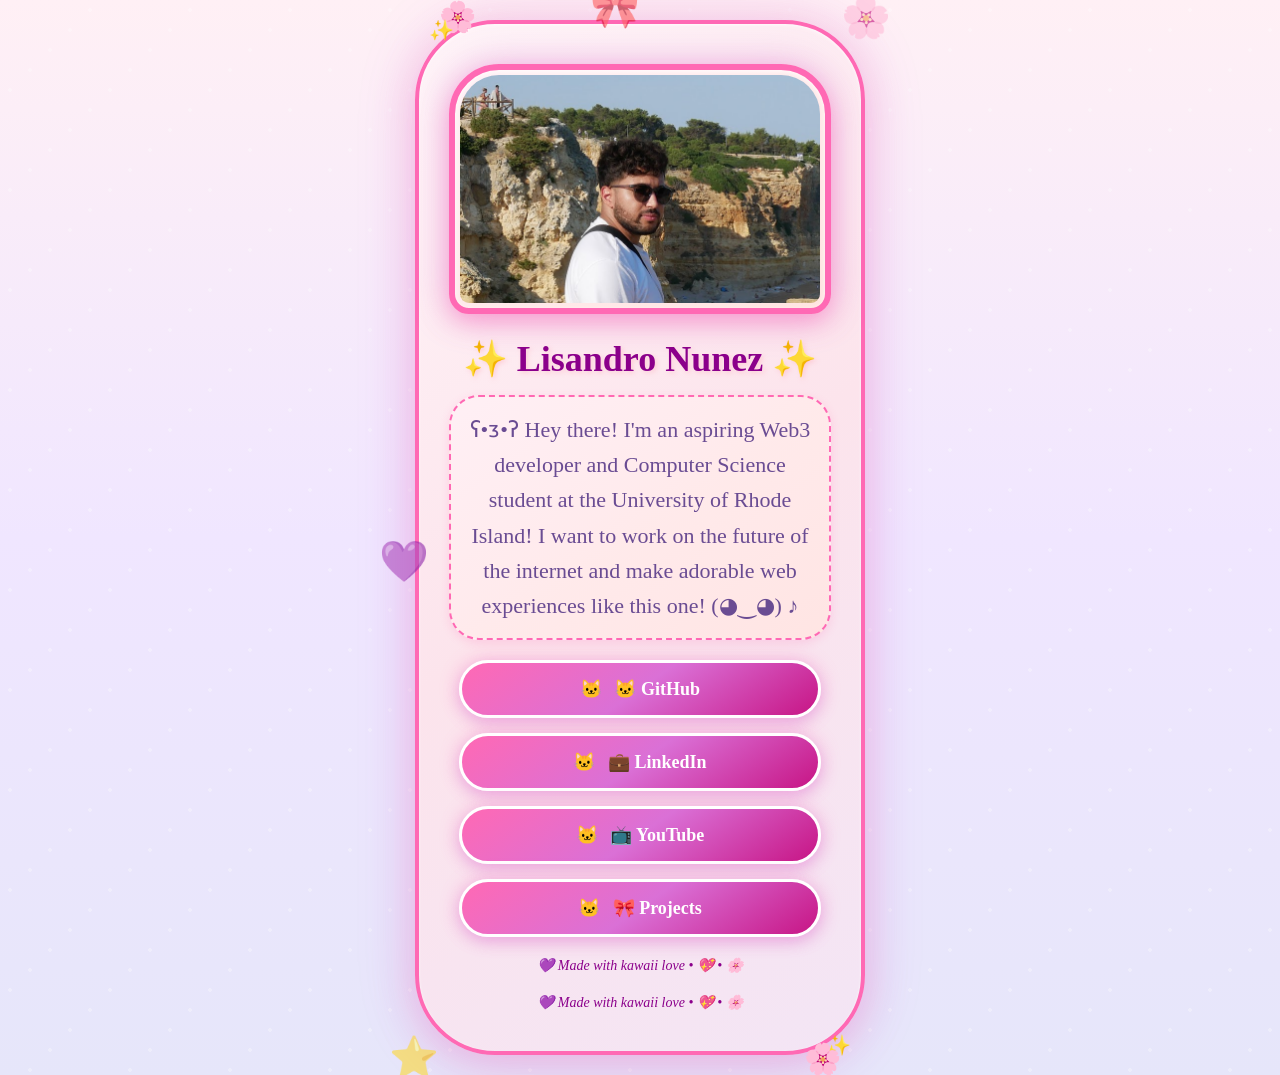
<file: index.html>
<!DOCTYPE html>
<html lang="en">

<head>
    <title>Lisandro Nunez - Kawaii Catgirl Portfolio! (◕‿◕) ✨</title>
    <link rel="stylesheet" href="style.css">

    <!-- Cute Fonts! -->
    <link rel="preconnect" href="https://fonts.googleapis.com">
    <link rel="preconnect" href="https://fonts.gstatic.com" crossorigin>
    <link href="https://fonts.googleapis.com/css2?family=Fredoka+One&family=Quicksand:wght@500;700&display=swap"
        rel="stylesheet">
</head>

<body>
    <main>
        <div class="card">
            <!-- Cute cat ears on top! -->
            <div class="ears"></div>
            
            <!-- Floating decorations -->
            <span class="decoration decoration-1">🌸</span>
            <span class="decoration decoration-2">⭐</span>
            <span class="decoration decoration-3">💜</span>
            <span class="decoration decoration-4">🎀</span>

            <!-- Hero image with coastal vibe! -->
            <img src="hero.jpg" alt="Hero Image" class="hero-image">

            <h1 class="name">✨ Lisandro Nunez ✨</h1>
            
            <p class="bio">
                ʕ•ᴣ•ʔ Hey there! I'm an aspiring Web3 developer and Computer Science student at the University of Rhode Island!
                I want to work on the future of the internet and make adorable web experiences like this one! (◕‿◕) ♪
            </p>

            <!-- Social Links -->
            <div class="links">
                <a href="https://github.com/bluelisandro" target="_blank" rel="noopener noreferrer">
                    🐱 GitHub
                </a>
                <a href="https://www.linkedin.com/in/lisandro-nunez/" target="_blank" rel="noopener noreferrer">
                    💼 LinkedIn
                </a>
                <a href="https://www.youtube.com/channel/UC-vYnogKqllcCp4itFOGIEA/channels" target="_blank" rel="noopener noreferrer">
                    📺 YouTube
                </a>
                <a href="#projects" onclick="openProjects()">
                    🎀 Projects
                </a>
            </div>
            
            <!-- Cute footer message -->
            <div class="footer">
                💜 Made with kawaii love • 💖 • 🌸
            </div>
            
            <!-- Projects Modal -->
            <div id="projects-modal" class="projects-modal">
                <div class="projects-overlay" onclick="closeProjects()"></div>
                <div class="projects-content">
                    <div class="modal-header">
                        <h2>🎀 My GitHub Projects 🎀</h2>
                        <span class="close-btn" onclick="closeProjects()">✕</span>
                    </div>
                    <div class="projects-grid">
                        <div class="project-card">
                            <h3>✨ 305 Profile App</h3>
                            <p>Profile application project</p>
                            <a href="https://github.com/bluelisandro/305-profile-app" target="_blank" class="github-btn">View on GitHub</a>
                        </div>
                        <div class="project-card">
                            <h3>💜 305 Profile App Frontend</h3>
                            <p>Frontend component for profile app</p>
                            <a href="https://github.com/bluelisandro/305-profile-app-frontend" target="_blank" class="github-btn">View on GitHub</a>
                        </div>
                        <div class="project-card">
                            <h3>🚿 Bathroom Spaces</h3>
                            <p>Spaces management application</p>
                            <a href="https://github.com/bluelisandro/bathroom-spaces" target="_blank" class="github-btn">View on GitHub</a>
                        </div>
                        <div class="project-card">
                            <h3>📚 Bluelisandro</h3>
                            <p>Personal notes and resources</p>
                            <a href="https://github.com/bluelisandro/bluelisandro" target="_blank" class="github-btn">View on GitHub</a>
                        </div>
                        <div class="project-card">
                            <h3>🌐 Bluelisandro.github.io</h3>
                            <p>My GitHub Pages portfolio</p>
                            <a href="https://github.com/bluelisandro/bluelisandro.github.io" target="_blank" class="github-btn">View on GitHub</a>
                        </div>
                        <div class="project-card">
                            <h3>📐 Convex Hull</h3>
                            <p>Computational geometry project</p>
                            <a href="https://github.com/bluelisandro/convex-hull" target="_blank" class="github-btn">View on GitHub</a>
                        </div>
                        <div class="project-card">
                            <h3>📷 CSC305 Camera App</h3>
                            <p>Camera application for computer vision</p>
                            <a href="https://github.com/bluelisandro/csc305-camera-app" target="_blank" class="github-btn">View on GitHub</a>
                        </div>
                        <div class="project-card">
                            <h3>🎓 CSC436 Project</h3>
                            <p>Advanced computer science project</p>
                            <a href="https://github.com/bluelisandro/csc436-project" target="_blank" class="github-btn">View on GitHub</a>
                        </div>
                        <div class="project-card">
                            <h3>🌲 Huffman</h3>
                            <p>Huffman encoding algorithm implementation</p>
                            <a href="https://github.com/bluelisandro/huffman" target="_blank" class="github-btn">View on GitHub</a>
                        </div>
                        <div class="project-card">
                            <h3>💻 LeetCode Solutions</h3>
                            <p>Algorithm practice solutions</p>
                            <a href="https://github.com/bluelisandro/leetcode-solutions" target="_blank" class="github-btn">View on GitHub</a>
                        </div>
                        <div class="project-card">
                            <h3>🐧 Linux Guides</h3>
                            <p>Linux system administration guides</p>
                            <a href="https://github.com/bluelisandro/linux-guides" target="_blank" class="github-btn">View on GitHub</a>
                        </div>
                        <div class="project-card">
                            <h3>⚖️ PPMDiff</h3>
                            <p>File comparison tool</p>
                            <a href="https://github.com/bluelisandro/ppmdiff" target="_blank" class="github-btn">View on GitHub</a>
                        </div>
                        <div class="project-card">
                            <h3>📄 Resume</h3>
                            <p>Professional resume and CV</p>
                            <a href="https://github.com/bluelisandro/resume" target="_blank" class="github-btn">View on GitHub</a>
                        </div>
                        <div class="project-card">
                            <h3>🎮 RPG</h3>
                            <p>Role-playing game project</p>
                            <a href="https://github.com/bluelisandro/rpeg" target="_blank" class="github-btn">View on GitHub</a>
                        </div>
                        <div class="project-card">
                            <h3>⚙️ Rust Universal Machine</h3>
                            <p>Universal computing machine in Rust</p>
                            <a href="https://github.com/bluelisandro/Rust-Universal-Machine" target="_blank" class="github-btn">View on GitHub</a>
                        </div>
                        <div class="project-card">
                            <h3>💎 Solana Blog DApp</h3>
                            <p>Web3 blog application on Solana</p>
                            <a href="https://github.com/bluelisandro/solana-blog-dapp" target="_blank" class="github-btn">View on GitHub</a>
                        </div>
                        <div class="project-card">
                            <h3>🔢 Sparse Matrices with Linked Lists</h3>
                            <p>CSC 212 - Data structures project</p>
                            <a href="https://github.com/bluelisandro/Sparse-Matrices-with-Linked-Lists" target="_blank" class="github-btn">View on GitHub</a>
                        </div>
                        <div class="project-card">
                            <h3>🗣️ Translator App</h3>
                            <p>Language translation application</p>
                            <a href="https://github.com/bluelisandro/translator-app" target="_blank" class="github-btn">View on GitHub</a>
                        </div>
                    </div>
                </div>
            </div>

            <!-- Cute footer message -->
            <div class="footer">
                💜 Made with kawaii love • 💖 • 🌸
            </div>
        </div>
    </main>

    <!-- Add some confetti! -->
    <script>
        // Create floating hearts and stars
        function createFloatingElements() {
            const symbols = ['💜', '💖', '✨', '🌸', '🎀', '⭐', '🦋'];
            const main = document.querySelector('main');
            
            for (let i = 0; i < 20; i++) {
                const el = document.createElement('div');
                el.textContent = symbols[Math.floor(Math.random() * symbols.length)];
                el.style.position = 'fixed';
                el.style.left = Math.random() * 100 + 'vw';
                el.style.top = -10 + 'px';
                el.style.fontSize = Math.random() * 20 + 15 + 'px';
                el.style.animation = `float ${3 + Math.random() * 4}s linear infinite`;
                el.style.zIndex = '-1';
                el.style.opacity = Math.random() * 0.5 + 0.3;
                main.appendChild(el);
            }
        }

        // Add custom styles for floating elements
        const style = document.createElement('style');
        style.textContent = `
            @keyframes float {
                0% { transform: translateY(0) rotate(0deg); opacity: 0; }
                10% { opacity: 0.6; }
                90% { opacity: 0.6; }
                100% { transform: translateY(-100vh) rotate(360deg); opacity: 0; }
            }
        `;
        document.head.appendChild(style);

        // Create floating elements
        createFloatingElements();
    </script>

    <!-- Cat purr sound effect (optional, muted by default) -->
    <script>
        console.log('🐱 *purring* Welcome to the kawaii portfolio!');
    </script>
    
    <!-- Projects Modal Functions -->
    <script>
        function openProjects() {
            document.getElementById('projects-modal').classList.add('active');
        }
        
        function closeProjects() {
            document.getElementById('projects-modal').classList.remove('active');
        }
        
        // Close modal when clicking outside
        document.addEventListener('DOMContentLoaded', function() {
            const modal = document.getElementById('projects-modal');
            modal.addEventListener('click', function(e) {
                if (e.target === modal || e.target.classList.contains('projects-overlay')) {
                    closeProjects();
                }
            });
        });
    </script>
</body>

</html>
</file>
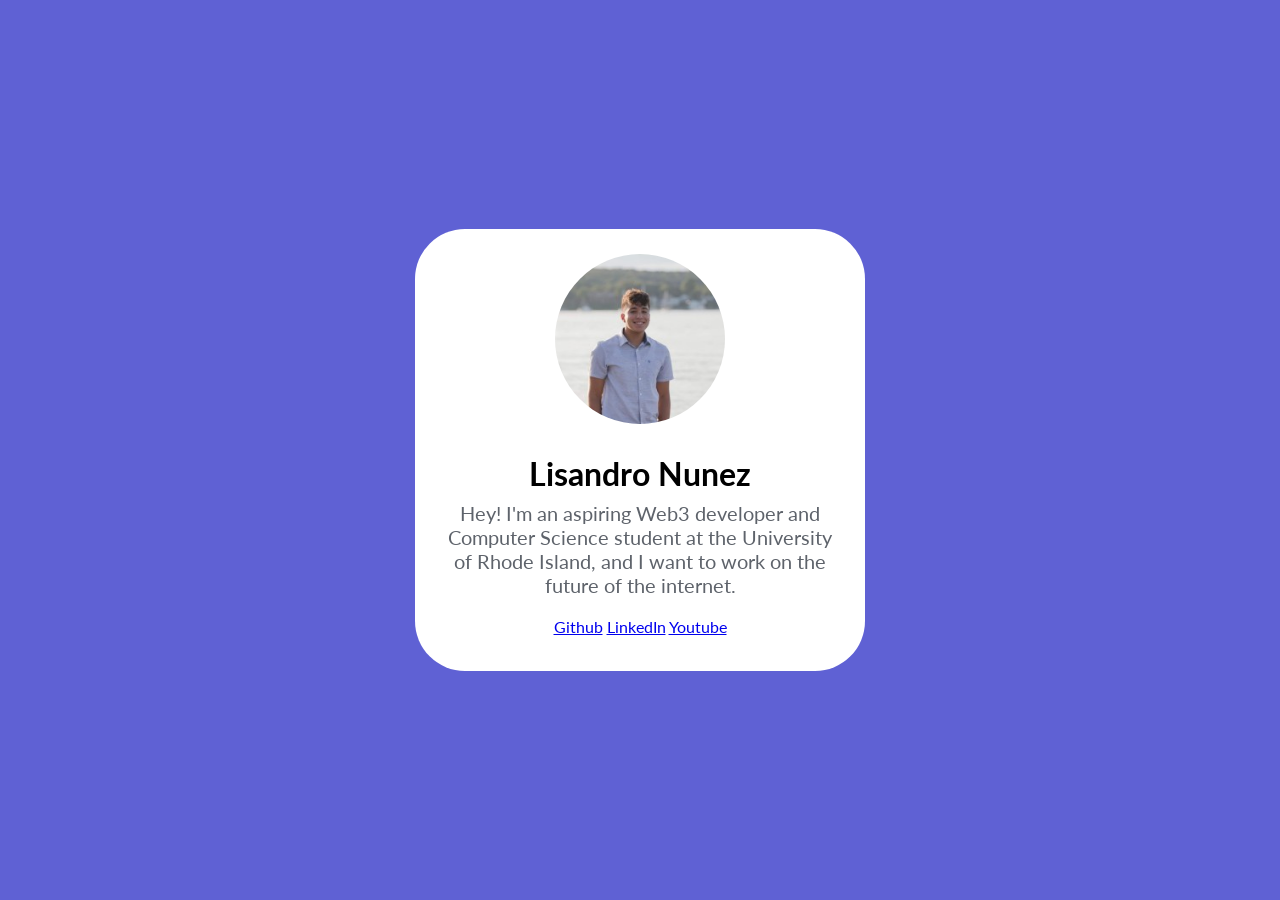
<file: _legacy/index.html>
<!DOCTYPE html>
<html>

<head>
    <title>Lisandro Nunez</title>
    <link rel="stylesheet" href="style.css">

    <!-- Fonts & Icons -->
    <link rel="preconnect" href="https://fonts.googleapis.com">
    <link rel="preconnect" href="https://fonts.gstatic.com" crossorigin>
    <link href="https://fonts.googleapis.com/css2?family=Lato&display=swap" rel="stylesheet">
</head>

<body>
    <main>
        <section class="card">
            <img src="lisandro-headshot.jpg" alt="Portrait Img of Lisandro" class="headshot">
            <h1 class="name">Lisandro Nunez</h1>
            <p class="bio">Hey! I'm an aspiring Web3 developer and Computer Science student at the University of Rhode Island, and I want to work on the future of the internet.</p>
            
            <!-- Links -->
            <div class ="links">
                <a href="https://github.com/bluelisandro" target="_blank">Github</a>
                <a href="https://www.linkedin.com/in/lisandro-nunez/" target="_blank">LinkedIn</a>
                <a href="https://www.youtube.com/channel/UC-vYnogKqllcCp4itFOGIEA/channels" target="_blank">Youtube</a>
            </div>
        </section>
    </main>
</body>

</html>
</file>
<file: style.css>
/* Kawaii Catgirl Anime Style Portfolio - Purple & Pink Theme! (◕‿◕) ✨ */

* {
    margin: 0;
    padding: 0;
    box-sizing: border-box;
}

body {
    background: linear-gradient(135deg, #ffb6c1 0%, #e0b0ff 50%, #d8b4fe 100%);
    background-attachment: fixed;
    min-height: 100vh;
    font-family: 'Comic Sans MS', 'Chalkboard SE', 'Comic Neue', cursive;
}

main {
    background: linear-gradient(180deg, #fff0f5 0%, #f0e6ff 50%, #e6e6fa 100%);
    min-height: 100vh;
    display: flex;
    justify-content: center;
    align-items: center;
    padding: 20px;
    position: relative;
    overflow: hidden;
}

/* Add cute floating particles */
main::before {
    content: '';
    position: absolute;
    width: 100%;
    height: 100%;
    background-image: 
        radial-gradient(white 2px, transparent 0),
        radial-gradient(white 2px, transparent 0),
        radial-gradient(white 2px, transparent 0),
        radial-gradient(white 2px, transparent 0),
        radial-gradient(white 2px, transparent 0);
    background-size: 100px 100px;
    background-position: 0 0, 40px 60px, 80px 20px, 20px 80px, 60px 40px;
    opacity: 0.3;
    animation: float 20s linear infinite;
}

@keyframes float {
    from { transform: translateY(0px); }
    to { transform: translateY(-100px); }
}

.card {
    background: linear-gradient(145deg, #fff5f8, #fce4ec, #f3e5f5);
    width: 450px;
    max-width: 90%;
    text-align: center;
    border-radius: 80px;
    padding: 40px 30px;
    font-family: 'Comic Sans MS', 'Chalkboard SE', 'Comic Neue', cursive;
    box-shadow: 
        0 10px 40px rgba(255, 105, 180, 0.3),
        0 0 60px rgba(186, 85, 211, 0.2),
        inset 0 1px 3px rgba(255, 255, 255, 0.8);
    border: 4px solid #ff69b4;
    position: relative;
    animation: bounce 3s ease-in-out infinite;
}

@keyframes bounce {
    0%, 100% { transform: translateY(0); }
    50% { transform: translateY(-10px); }
}

/* Add cute corners */
.card::before,
.card::after {
    content: '🌸';
    position: absolute;
    font-size: 30px;
}

.card::before {
    top: -25px;
    left: 20px;
}

.card::after {
    bottom: -25px;
    right: 20px;
}

/* Cat ears above the card! */
.card .ears {
    position: absolute;
    top: -40px;
    left: 50%;
    transform: translateX(-50%);
    width: 100px;
    height: 60px;
    z-index: -1;
}

.ears::before,
.ears::after {
    content: '';
    position: absolute;
    width: 40px;
    height: 40px;
    background: linear-gradient(180deg, #ff69b4, #da70d6);
    border-radius: 50% 50% 50% 50% / 60% 60% 40% 40%;
    border: 3px solid #c71585;
}

.ears::before {
    left: -15px;
    transform: rotate(-15deg);
}

.ears::after {
    right: -15px;
    transform: rotate(15deg);
}

.ears::before::after,
.ears::after::after {
    content: '';
    position: absolute;
    top: 12px;
    left: 50%;
    width: 12px;
    height: 12px;
    background: #ff1493;
    border-radius: 50%;
    transform: translateX(-50%);
}

/* Hero Image Styles - Coastal Vibe! (◕‿◕) ✨ */
.hero-image {
    width: 100%;
    max-width: 400px;
    height: 250px;
    object-fit: cover;
    border-radius: 50px 50px 20px 20px;
    border: 6px solid #ff69b4;
    padding: 5px;
    background: linear-gradient(145deg, #fff0f5, #ffe4e1);
    box-shadow: 
        0 8px 25px rgba(255, 105, 180, 0.5),
        0 0 40px rgba(186, 85, 211, 0.3),
        inset 0 2px 5px rgba(255, 255, 255, 0.8);
    margin-bottom: 20px;
    position: relative;
    animation: heroFloat 4s ease-in-out infinite;
    transition: all 0.3s ease;
}

.hero-image:hover {
    transform: scale(1.02);
    box-shadow: 
        0 10px 30px rgba(255, 105, 180, 0.7),
        0 0 50px rgba(186, 85, 211, 0.5);
}

@keyframes heroFloat {
    0%, 100% { transform: translateY(0); }
    50% { transform: translateY(-8px); }
}

/* Hide the old cat face overlay since we're using a hero image */
.headshot {
    display: none;
}

.name {
    color: #8b008b;
    font-size: 36px;
    font-weight: bold;
    margin-bottom: 10px;
    text-shadow: 2px 2px 4px rgba(255, 182, 193, 0.5);
    animation: glow 2s ease-in-out infinite alternate;
}

@keyframes glow {
    from { text-shadow: 0 0 10px #da70d6, 0 0 20px #ff69b4; }
    to { text-shadow: 0 0 20px #da70d6, 0 0 30px #ff1493; }
}

.bio {
    color: #6a4c93;
    font-size: 22px;
    line-height: 1.6;
    margin-top: 15px;
    padding: 15px;
    background: linear-gradient(145deg, rgba(255, 240, 245, 0.9), rgba(255, 228, 225, 0.9));
    border-radius: 30px;
    border: 2px dashed #ff69b4;
    box-shadow: 0 3px 10px rgba(255, 105, 180, 0.2);
}

/* Add sparkles around bio */
.bio::before {
    content: '✨';
    position: absolute;
    top: -10px;
    left: 10px;
    font-size: 20px;
}

.bio::after {
    content: '✨';
    position: absolute;
    bottom: -10px;
    right: 10px;
    font-size: 20px;
}

.links {
    margin: 20px 10px;
    display: flex;
    flex-direction: column;
    gap: 15px;
}

.links a {
    display: inline-block;
    padding: 15px 30px;
    background: linear-gradient(145deg, #ff69b4, #da70d6, #c71585);
    color: white;
    text-decoration: none;
    border-radius: 50px;
    font-size: 18px;
    font-weight: bold;
    font-family: 'Comic Sans MS', 'Chalkboard SE', 'Comic Neue', cursive;
    box-shadow: 
        0 5px 15px rgba(214, 112, 214, 0.4),
        0 0 20px rgba(255, 105, 180, 0.3);
    transition: all 0.3s ease;
    position: relative;
    overflow: hidden;
    border: 3px solid #fff;
}

.links a::before {
    content: '🐱';
    margin-right: 8px;
}

.links a:hover {
    transform: scale(1.1) translateY(-3px);
    box-shadow: 
        0 8px 25px rgba(214, 112, 214, 0.6),
        0 0 30px rgba(255, 105, 180, 0.5);
    background: linear-gradient(145deg, #da70d6, #c71585, #ff1493);
}

.links a:active {
    transform: scale(0.95) translateY(-1px);
}

/* Add floating decorations */
.card .decoration {
    position: absolute;
    font-size: 40px;
    opacity: 0.6;
    animation: float 5s ease-in-out infinite;
}

.decoration-1 { top: -30px; right: -30px; animation-delay: 0s; }
.decoration-2 { bottom: -30px; left: -30px; animation-delay: 2s; }
.decoration-3 { top: 50%; left: -40px; font-size: 30px; animation-delay: 1s; }
.decoration-4 { top: -40px; right: 50%; font-size: 25px; animation-delay: 3s; }

@keyframes float {
    0%, 100% { transform: translateY(0) rotate(0deg); }
    50% { transform: translateY(-20px) rotate(180deg); }
}

/* Cute footer */
.card .footer {
    margin-top: 20px;
    font-size: 14px;
    color: #8b008b;
    font-style: italic;
}

/* Responsive */
@media (max-width: 600px) {
    .card {
        width: 95%;
        padding: 30px 20px;
    }
    
    .name {
        font-size: 28px;
    }
    
    .bio {
        font-size: 18px;
    }
}

/* Add rainbow border animation on hover */
.card:hover {
    animation: rainbow-border 2s linear infinite;
}

@keyframes rainbow-border {
    0% { border-color: #ff69b4; }
    20% { border-color: #da70d6; }
    40% { border-color: #c71585; }
    60% { border-color: #ff1493; }
    80% { border-color: #ff69b4; }
    100% { border-color: #da70d6; }
}

/* Projects Modal Styles - Super Kawaii! (◕‿◕) ✨ */
.projects-modal {
    display: none;
    position: fixed;
    top: 0;
    left: 0;
    width: 100%;
    height: 100%;
    z-index: 1000;
    justify-content: center;
    align-items: center;
}

.projects-modal.active {
    display: flex;
}

.projects-overlay {
    position: absolute;
    width: 100%;
    height: 100%;
    background: rgba(139, 0, 139, 0.7);
    backdrop-filter: blur(5px);
    animation: fadeIn 0.3s ease;
}

@keyframes fadeIn {
    from { opacity: 0; }
    to { opacity: 1; }
}

.projects-content {
    position: relative;
    background: linear-gradient(145deg, #fff5f8, #fce4ec, #f3e5f5);
    border-radius: 40px;
    padding: 30px;
    max-width: 90%;
    max-height: 90vh;
    overflow-y: auto;
    box-shadow: 
        0 20px 60px rgba(255, 105, 180, 0.5),
        0 0 80px rgba(186, 85, 211, 0.4);
    border: 4px solid #ff69b4;
    animation: modalPop 0.3s ease;
    z-index: 2;
}

@keyframes modalPop {
    from {
        opacity: 0;
        transform: scale(0.8);
    }
    to {
        opacity: 1;
        transform: scale(1);
    }
}

.modal-header {
    text-align: center;
    margin-bottom: 25px;
    padding-bottom: 15px;
    border-bottom: 3px dashed #da70d6;
}

.modal-header h2 {
    color: #8b008b;
    font-size: 32px;
    margin-bottom: 10px;
    text-shadow: 2px 2px 4px rgba(255, 182, 193, 0.5);
    animation: glow 2s ease-in-out infinite alternate;
}

.close-btn {
    position: absolute;
    top: 15px;
    right: 20px;
    font-size: 30px;
    color: #da70d6;
    cursor: pointer;
    transition: all 0.3s ease;
    animation: bounce 1s ease infinite;
}

.close-btn:hover {
    color: #ff1493;
    transform: scale(1.2);
}

.projects-grid {
    display: grid;
    grid-template-columns: repeat(auto-fill, minmax(280px, 1fr));
    gap: 20px;
    padding: 10px;
}

.project-card {
    background: linear-gradient(145deg, #fff0f5, #ffe4e1, #fff5f8);
    border-radius: 20px;
    padding: 20px;
    text-align: center;
    box-shadow: 
        0 5px 15px rgba(255, 105, 180, 0.3),
        0 0 20px rgba(186, 85, 211, 0.2);
    border: 2px solid #ff69b4;
    transition: all 0.3s ease;
    animation: cardFloat 3s ease-in-out infinite;
}

@keyframes cardFloat {
    0%, 100% { transform: translateY(0); }
    50% { transform: translateY(-5px); }
}

.project-card:hover {
    transform: translateY(-8px) scale(1.02);
    box-shadow: 
        0 10px 25px rgba(255, 105, 180, 0.5),
        0 0 30px rgba(186, 85, 211, 0.4);
    border-color: #da70d6;
}

.project-card h3 {
    color: #6a4c93;
    font-size: 20px;
    margin-bottom: 10px;
}

.project-card p {
    color: #5a4c8a;
    font-size: 14px;
    margin-bottom: 15px;
    line-height: 1.5;
}

.github-btn {
    display: inline-block;
    padding: 10px 25px;
    background: linear-gradient(145deg, #c71585, #da70d6);
    color: white;
    text-decoration: none;
    border-radius: 25px;
    font-size: 14px;
    font-weight: bold;
    transition: all 0.3s ease;
    border: 2px solid white;
}

.github-btn:hover {
    transform: translateY(-2px);
    box-shadow: 0 5px 15px rgba(214, 112, 214, 0.5);
    background: linear-gradient(145deg, #da70d6, #ff1493);
}

/* Scrollbar styling */
.projects-content::-webkit-scrollbar {
    width: 10px;
}

.projects-content::-webkit-scrollbar-track {
    background: #f0e6ff;
    border-radius: 10px;
}

.projects-content::-webkit-scrollbar-thumb {
    background: linear-gradient(145deg, #ff69b4, #da70d6);
    border-radius: 10px;
}

.projects-content::-webkit-scrollbar-thumb:hover {
    background: linear-gradient(145deg, #da70d6, #ff1493);
}

/* Responsive */
@media (max-width: 768px) {
    .projects-grid {
        grid-template-columns: 1fr;
    }
    
    .modal-header h2 {
        font-size: 24px;
    }
}
</file>
<file: _legacy/style.css>
body {
    background-color: white;
    margin:0px;
}

main {
    background-color:#5f61d4;
    height: 100vh;
    display: flex;
    justify-content: center;
    align-items: center;
}

.card {
    background-color: white;
    width: 400px;
    text-align: center;
    border-radius: 50px;
    padding:25px;
    font-family: 'Lato', sans-serif;
}

.headshot {
    width: 170px;
    height: 170px;
    border-radius: 1000px;
}

.name {
    color: black;
    font-size: 32px;
    margin-bottom: 0px;
}

.bio {
    color:#5E636B;
    font-size: 20px;
    margin-top:8px;
}

.links {
    margin: 10px;
}
</file>
